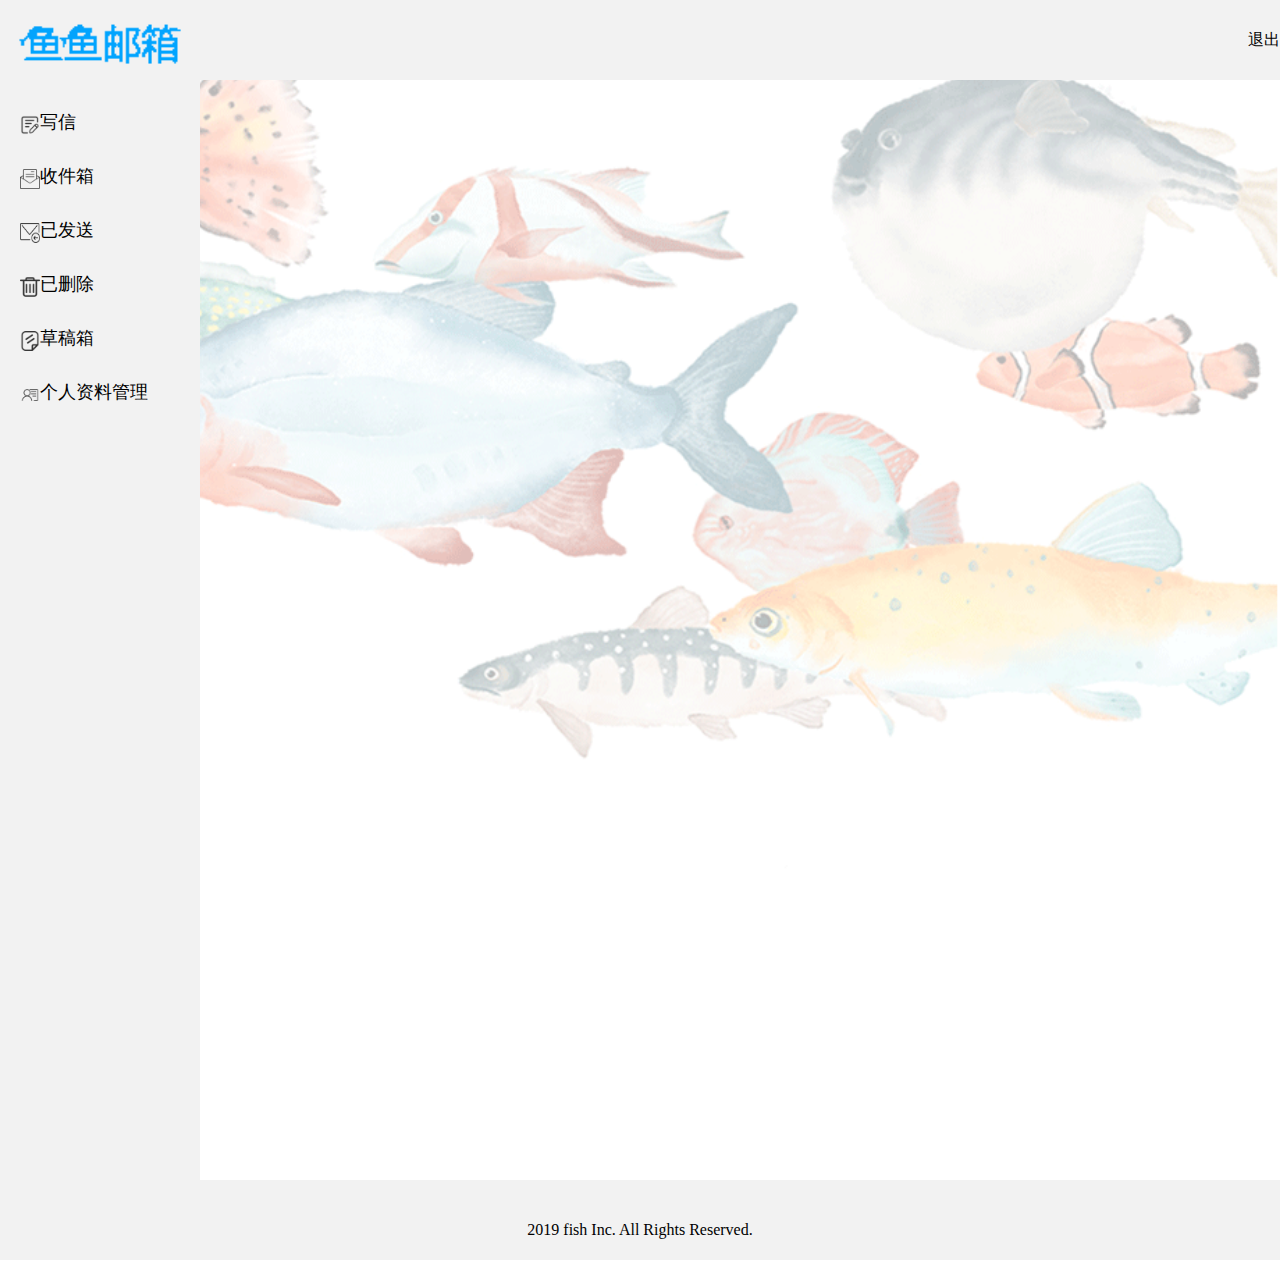
<file: 邮箱系统/index.html>
<!doctype html>
<html>
<head>
<meta charset="utf-8">
<title>首页</title><link rel="stylesheet" type="text/css" href="css/public.css"><link rel="stylesheet" type="text/css" href="css/index.css">
</head>


<body style="background-image:url(images/in-bg.png); background-size:cover; background-repeat:no-repeat;">
 <div>
	
	<!--nav开始-->	
	<div class="nav">
 		<div class="logo left">
   		<img src="images/logo.png">
 		</div>
        <div class="logout"><span class="right"><a href="login.html">退出</a></span></div>
	</div>
    	<!--nav结束-->

    <div class="sidebar">
    <ul class="topnav">
    <li><a href="write.html"><img src="images/写信.png">写信</a></li>
    <li><a href="receive.html"><img src="images/收信件.png">收件箱</a></li>
    <li><a href="#"><img src="images/发送.png">已发送</a></li>
    <li><a href="#"><img src="images/删 除.png">已删除</a></li>
    <li><a href="#"><img src="images/草稿箱(1).png">草稿箱</a></li>
    <li><a href="person.html"><img src="images/个人资料 (1).png">个人资料管理</a></li>
    </ul>
    </div>
  
<div class="clears"></div>
<!--content开始-->
	 <div class="content">
     
	</div>	
	<!--content结束-->
    
<div class="clears"></div>
	<!--footer开始-->
	<div class="footer">
    	<p align="center"> 2019 fish Inc. All Rights Reserved.</p>
	</div>
	<!--footer结束-->
</div>

</body>
</html>
</file>
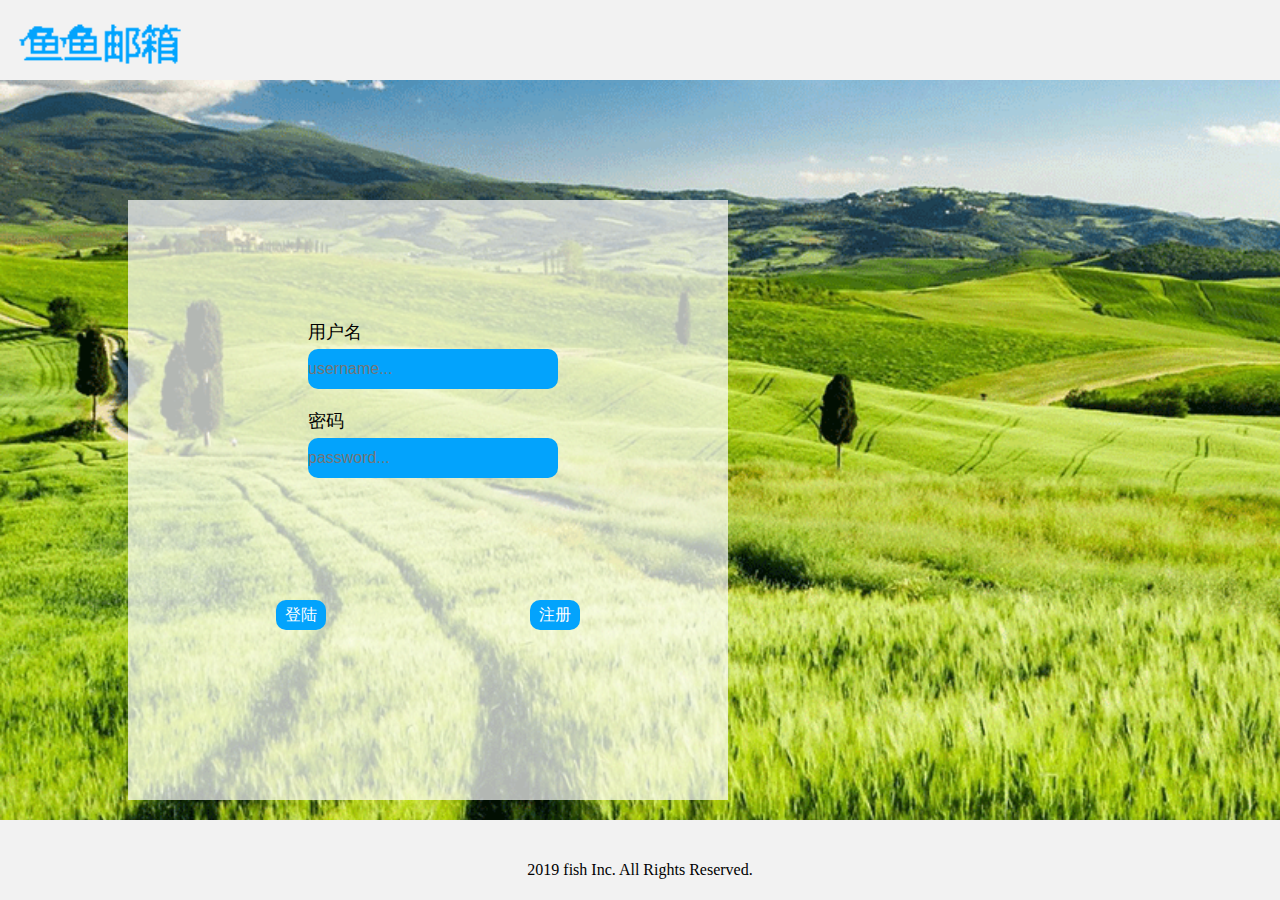
<file: 邮箱系统/login.html>
<!doctype html>
<html>
<head>
	<meta charset="utf-8">
	<meta name="viewport" content="width=device-width, initial-scale=1.0">
    <link rel="stylesheet" href="css/public.css">
	<title>登录</title>
    <style>
        body{
            background: url("images/dl-bg.png") no-repeat center center;

            background-size:cover;

            background-attachment:fixed;
        }

        .logo{
           width: 200px;
            margin-top:10px;
        }
        nav{
            width: 100%;
            height: 80px;
            background:#f2f2f2;
            position: absolute;
            top: 0;
        }
        .content{
            position:absolute;
            left:10%;
            top:200px;
        }
        .back{
            width:600px;
            height:600px;
            position: relative;
            background:rgba(255,255,255,0.7);

        }
        .login{
            position:absolute;
            left:30%;
            top:20%;
            width:200px;

        }

        .login{
            font-family:"微软雅黑";
            color:#000;
            font-size:18px;
        }

        input{
            margin-top: 5px;
            margin-bottom: 20px;
            width:250px;
            height:40px;
            background:#03a3fc;
            border:#03a3fc;
            border-radius:10px;
        }
        .check>input{width:20px; height:20px; float:left; }
        .check p{ font-size:12px; color:#03a3fc; border-bottom:#03a3fc solid 2px; width:120px;}
        .dl{
            position: relative;
            top:50%;
            left:0;
            text-align:center;
        }
        .dl>a>input{background:#03a3fc;width:50px; height:30px; text-align:center; font-size:16px;font-family:"微软雅黑"; border:#03a3fc; border-radius:10px; margin:100px;color:#FFF;}

        .dl>a>input:hover{border:#03a3fc;color:#03a3fc; background:#FFF; transition:1s;}
        .footer{
            width:100%;
            height:80px;
            background: #f2f2f2;
            position: fixed;
            bottom: 0;
        }
        .footer p{ font-size:16px; line-height:100px;}
    </style>

</head>
<body>

<nav>
    <img class="logo" src="images/logo.png">
</nav>
<div class="content">
    <div class="back">
        <form method="post" class="login">

            <table >

                <tr> 用户名
                    <input type="text" name="user" class="user" value=""  placeholder="username..." style="color:#FFF; font-size:16px;">
                </tr>

                <tr> 密码
                    <input type="text" name="pass" class="user" value="" placeholder="password..." style="color:#FFF; font-size:16px;">
                </tr>

            </table>

        </form>

        <div class="clears"></div>
        <div class="dl">
            <a href="login.html"><input type="submit" name="pass" value="登陆"></a>
            <a href="register.html"><input type="submit" name="pass" value="注册"></a>
        </div>

    <!--透明图层结束-->
    </div>
</div>
<!--footer开始-->
<div class="footer">
    <p align="center"> 2019 fish Inc. All Rights Reserved.</p>
</div>
<!--footer结束-->
<div class="bg"></div>
</body>
</html>
</file>
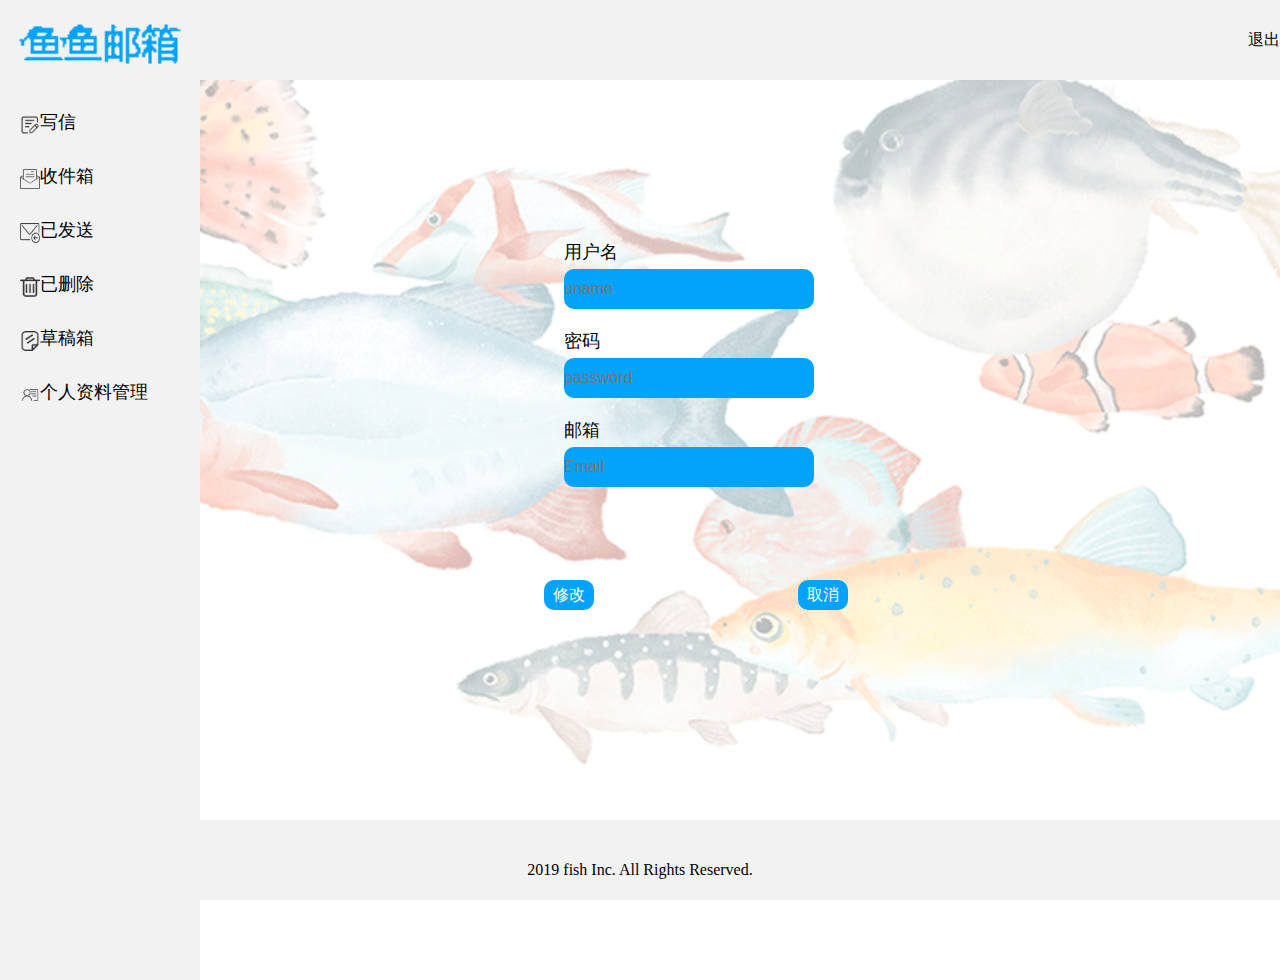
<file: 邮箱系统/person.html>
<!doctype html>
<html>
<head>
<meta charset="utf-8">
<title>个人资料管理</title><link rel="stylesheet" type="text/css" href="css/public.css">
    <style>
        /* CSS Document */
        body{
            background: url("images/in-bg.png") no-repeat center center;

            background-size:cover;

            background-attachment:fixed;
        }

        .nav{background:#f2f2f2;height:80px;position:relative;}
        .nav img{width:200px;}
        .logo{margin-top:10px;}
        .logout{ line-height:80px;}
        .logout:hover a{ color:#03a3fc;}



        .sidebar{font-family:"微软雅黑";color:#000; font-size:18px; background:#f2f2f2; width:200px;position:absolute;top:80px;height: 100%;
        }

        .sidebar li{ margin-top:30px; text-align:left; }


        .topnav img{width:20px;height:20px; margin-top:5px; float:left;margin-left:20px;}


        .topnav li:hover{background:#FFF;}
        .topnav li:hover a{color:#03a3fc;}

        .content{
            position:absolute;
            left:30%;
            top:20%;
            z-index: 999;
        }
        .back{
            width:600px;
            height:600px;
            position: relative;
            background:rgba(255,255,255,0);

        }
        .login{
            position:absolute;
            left:30%;
            top:10%;
            width:200px;

        }

        .login{
            font-family:"微软雅黑";
            color:#000;
            font-size:18px;
        }

        input{
            margin-top: 5px;
            margin-bottom: 20px;
            width:250px;
            height:40px;
            background:#03a3fc;
            border:#03a3fc;
            border-radius:10px;
            z-index: 999;
        }

        .dl{
            position: absolute;
            top:50%;
            left:10%;
            text-align:center;
        }
        .dl>a>input{background:#03a3fc;width:50px; height:30px; text-align:center; font-size:16px;font-family:"微软雅黑"; border:#03a3fc; border-radius:10px; margin:100px;color:#FFF;}

        .dl>a>input:hover{border:#03a3fc;color:#03a3fc; background:#FFF; transition:1s;}


        .footer{
            width:100%;
            height:80px;
            background: #f2f2f2;
            position: fixed;
            bottom: 0;
        }
        .footer p{ font-size:16px; line-height:100px;}
    </style>

<body>
 <div >
	    
	<!--nav开始-->	
	<div class="nav">
 		<div class="logo left">
   		<img src="images/logo.png">
 		</div>
        <div class="logout"><span class="right"><a href="#">退出</a></span></div>
	</div>
    	<!--nav结束-->
	
    <div class="sidebar">
    <ul class="topnav">
    <li><a href="write.html"><img src="images/写信.png">写信</a></li>
    <li><a href="receive.html"><img src="images/收信件.png">收件箱</a></li>
    <li><a href="#"><img src="images/发送.png">已发送</a></li>
    <li><a href="#"><img src="images/删 除.png">已删除</a></li>
    <li><a href="#"><img src="images/草稿箱(1).png">草稿箱</a></li>
    <li><a href="person.html"><img src="images/个人资料 (1).png">个人资料管理</a></li>
    </ul>
    </div>
 
  
<div class="clears"></div>

<!--content开始-->
     <div class="content">
         <div class="back">
             <form method="post" class="login">

                 <table >

                     <tr> 用户名
                         <input type="text" name="user" class="user" value=""  placeholder="uname" style="color:#FFF; font-size:16px;">
                     </tr>

                     <tr> 密码
                         <input type="text" name="pass" class="user" value="" placeholder="password" style="color:#FFF; font-size:16px;">
                     </tr>
                     <tr> 邮箱
                         <input type="text" name="pass" class="user" value="" placeholder="Email" style="color:#FFF; font-size:16px;">
                     </tr>

                 </table>

             </form>

             <div class="clears"></div>
             <div class="dl">
                 <a href="#"><input type="submit" name="pass" value="修改"></a>
                 <a href="#"><input type="submit" name="pass" value="取消"></a>
             </div>

             <!--透明图层结束-->
         </div>
     </div>
	<!--content结束-->
    
   
<div class="clears"></div>
	<!--footer开始-->
	<div class="footer">
    	<p align="center"> 2019 fish Inc. All Rights Reserved.</p>
	</div>
	<!--footer结束-->
</div>

</body>
</html>
</file>
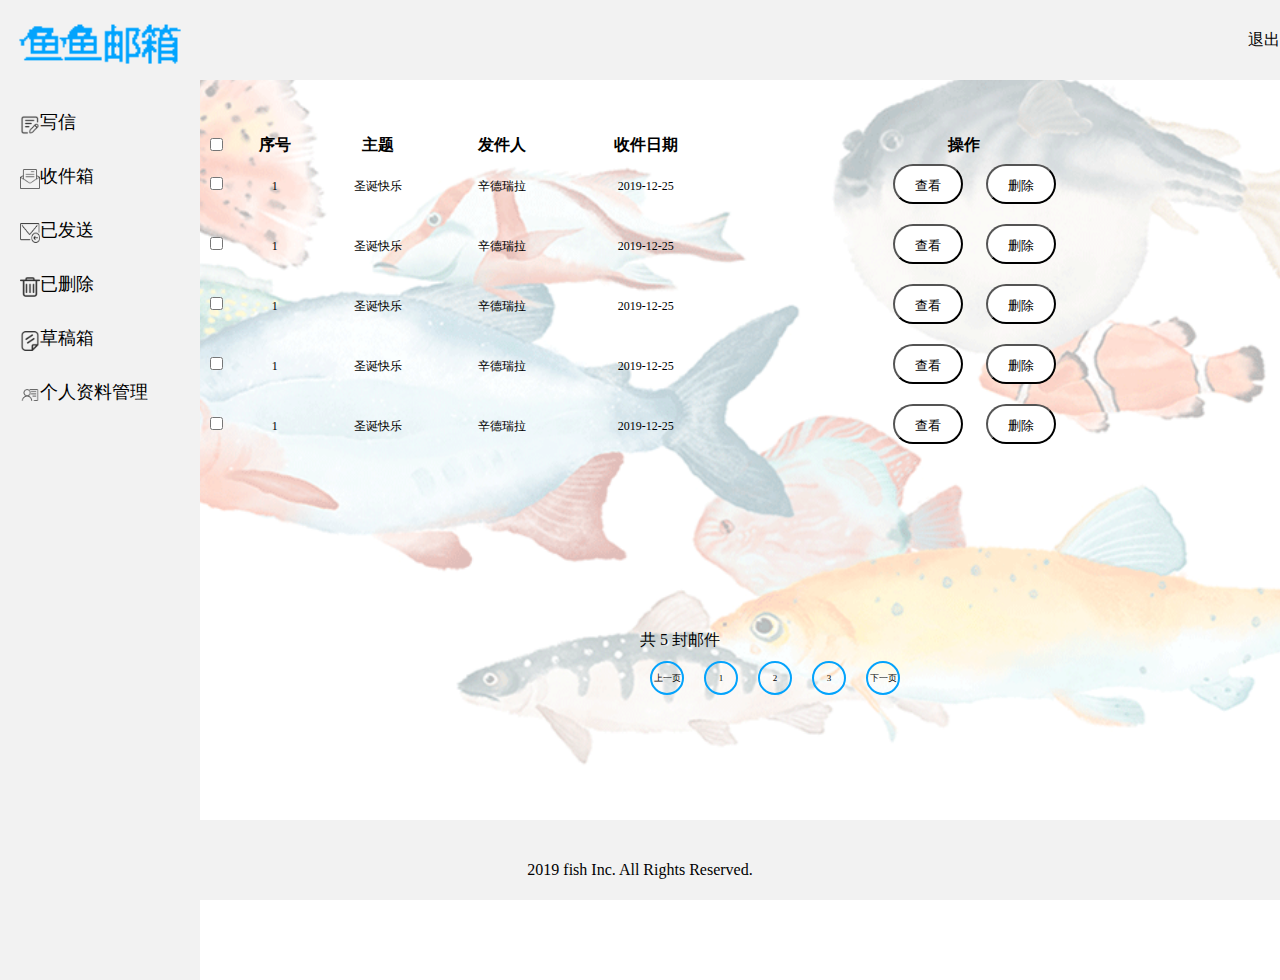
<file: 邮箱系统/receive.html>
<!doctype html>
<html>
<head>
<meta charset="utf-8">
<title>收信箱</title><link rel="stylesheet" type="text/css" href="css/public.css">
    <style>
        /* CSS Document */

        body{
            background: url("images/in-bg.png") no-repeat center center;

            background-size:cover;

            background-attachment:fixed;
        }

        .nav{background:#f2f2f2;height:80px;position:relative;}
        .nav img{width:200px;}
        .logo{margin-top:10px;}
        .logout{ line-height:80px;}
        .logout:hover a{ color:#03a3fc;}



        .sidebar{font-family:"微软雅黑";color:#000; font-size:18px; background:#f2f2f2; width:200px;position:absolute;top:80px;height: 100%;
        }

        .sidebar li{ margin-top:30px; text-align:left; }


        .topnav img{width:20px;height:20px; margin-top:5px; float:left;margin-left:20px;}


        .topnav li:hover{background:#FFF;}
        .topnav li:hover a{color:#03a3fc;}

        .content table{ float:left; margin-left:200px; width:1000px;}
        .content table{ position:absolute; top:15%;}

        .content tbody>tr{ line-height:60px; text-align:center; font-size:12px;}

        .content tbody tr:hover {background:#FFF; color:#03a3fc;}

        .but>button{background:#FFF; margin-left:20px; cursor:pointer; border-radius:20px; width:70px; height:40px;transition:1s; text-align:center; line-height:40px;}
        .but>button:hover{background:#03a3fc; transition:0s; }
        .but>button:hover a{color:#FFF;transition:0s;}



        .rec{ position:absolute; top:70%; left:50%;}
        .date li{ float:left; width:30px; height:30px;border:#03a3fc 2px solid; border-radius:50px; margin:10px; text-align:center; font-size:9px; line-height:30px;transition:2s;}
        .date li:hover{background:#03a3fc;}
        .date li:hover a{color:#FFF;}


        .footer{
            width:100%;
            height:80px;
            background: #f2f2f2;
            position: fixed;
            bottom: 0;
        }
        .footer p{ font-size:16px; line-height:100px;}
    </style>
</head>

<body>
 <div >
	    
	<!--nav开始-->	
	<div class="nav">
 		<div class="logo left">
   		<img src="images/logo.png">
 		</div>
        <div class="logout"><span class="right"><a href="#">退出</a></span></div>
	</div>
    	<!--nav结束-->
	
    <div class="sidebar">
    <ul class="topnav">
    <li><a href="write.html"><img src="images/写信.png">写信</a></li>
    <li><a href="receive.html"><img src="images/收信件.png">收件箱</a></li>
    <li><a href="#"><img src="images/发送.png">已发送</a></li>
    <li><a href="#"><img src="images/删 除.png">已删除</a></li>
    <li><a href="#"><img src="images/草稿箱(1).png">草稿箱</a></li>
    <li><a href="person.html"><img src="images/个人资料 (1).png">个人资料管理</a></li>
    </ul>
    </div>
 
  
<div class="clears"></div>
<!--content开始-->
 <div class="content">
  	
     	<form class="form ">
        	<table class="table" cellpadding="0" cellspacing="0">
            	<thead>
                <tr>
                <th><input type="checkbox"></th><th >序号</th><th>主题</th><th>发件人</th><th>收件日期</th><th>操作</th>
              </tr>
                </thead>
                <tbody>
                <tr>
                <td><input type="checkbox"></td>
              <td>1</td>
              <td>圣诞快乐</td>
              <td>辛德瑞拉</td>
              <td>2019-12-25</td>
              <td>
             <div class="but">
                 <button><a href="#">查看</a></button>
                 <button><a href="#">删除</a></button>
             </div>
              </td>
                </tr>
                </tbody>
                <tbody>
                <tr>
                <td><input type="checkbox"></td>
              <td>1</td>
              <td>圣诞快乐</td>
              <td>辛德瑞拉</td>
              <td>2019-12-25</td>
              <td>
              <div class="but">
                 <button><a href="#">查看</a></button>
                 <button><a href="#">删除</a></button>
             </div>
              </td>
                </tr>
                </tbody>
                <tbody>
                <tr>
                <td><input type="checkbox"></td>
              <td>1</td>
              <td>圣诞快乐</td>
              <td>辛德瑞拉</td>
              <td>2019-12-25</td>
              <td>

             <div class="but">
                 <button><a href="#">查看</a></button>
                 <button><a href="#">删除</a></button>
             </div>
              </td>
                </tr>
                </tbody>
                <tbody>
                <tr>
                <td><input type="checkbox"></td>
              <td>1</td>
              <td>圣诞快乐</td>
              <td>辛德瑞拉</td>
              <td>2019-12-25</td>
              <td>
              <div class="but">
                 <button><a href="#">查看</a></button>
                 <button><a href="#">删除</a></button>
             </div>
              </td>
                </tr>
                </tbody>
                <tbody>
                <tr>
                <td><input type="checkbox"></td>
              <td>1</td>
              <td>圣诞快乐</td>
              <td>辛德瑞拉</td>
              <td>2019-12-25</td>
              <td>
              <div class="but">
                 <button><a href="#">查看</a></button>
                 <button><a href="#">删除</a></button>
             </div>
              </td>
                </tr>
                </tbody>
        </form>
        
   <div class="rec right">
  共 5 封邮件  <div class="date">
    <ul>
      <li><a href="#">上一页</a></li>
      <li><a href="#">1</a></li>
      <li><a href="#">2</a></li>
      <li><a href="#">3</a></li>
      <li><a href="#">下一页</a></li>
    </ul>
  </div>
   </div>
</div>

<div class="clears"></div>
    <!--content结束-->
   
<div class="clears"></div>
	<!--footer开始-->
	<div class="footer">
    	<p align="center"> 2019 fish Inc. All Rights Reserved.</p>
	</div>
	<!--footer结束-->
</div>

</body>
</html>
</file>
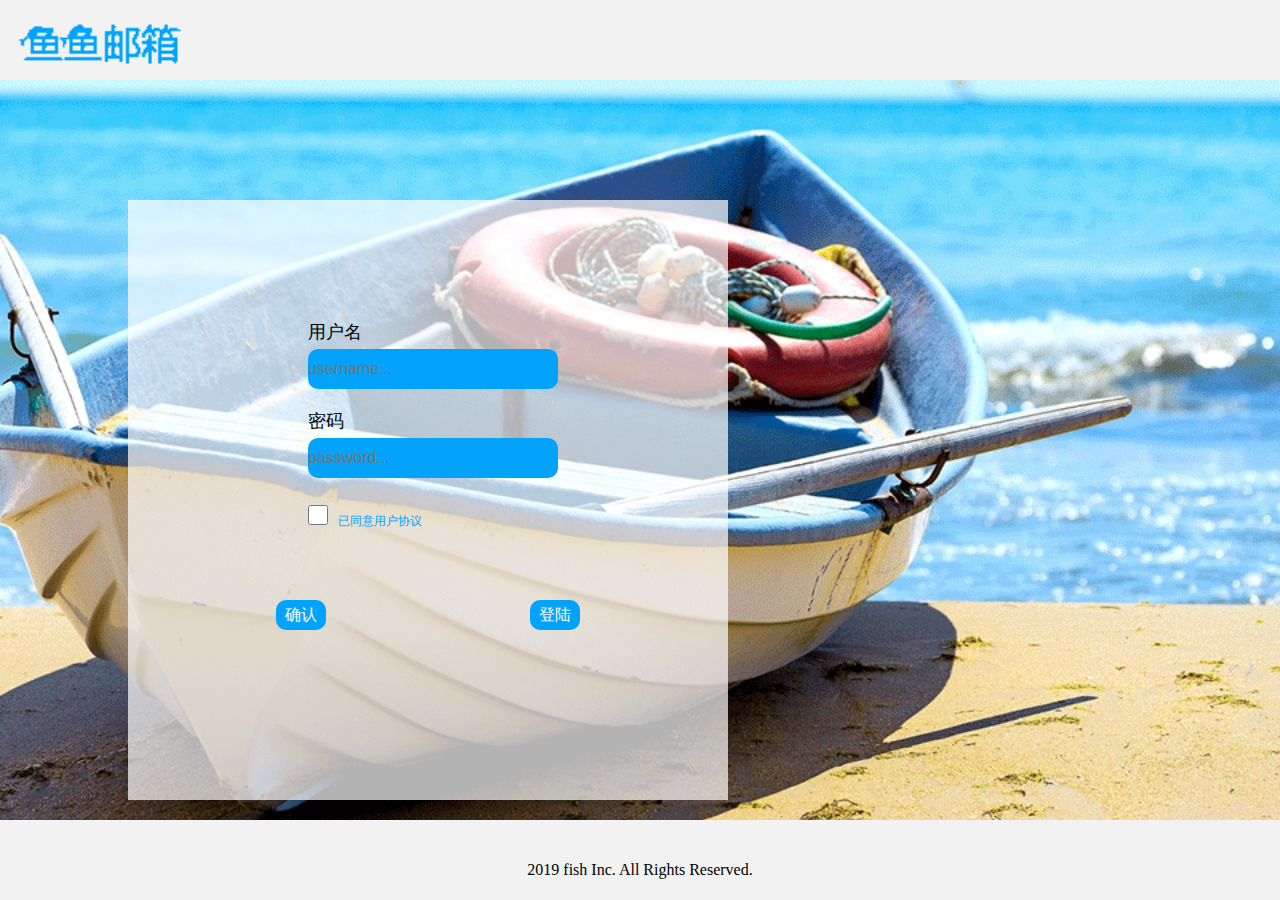
<file: 邮箱系统/register.html>
<!doctype html>
<html>
<head>
	<meta charset="utf-8">
	<meta name="viewport" content="width=device-width, initial-scale=1.0">
	<link rel="stylesheet" href="css/public.css">
	<title>注册</title>
	<style>
		body{
			background: url("images/zc-bg.png") no-repeat center center;

			background-size:cover;

			background-attachment:fixed;
		}

		.logo{
			width: 200px;
			margin-top:10px;
		}
		nav{
			width: 100%;
			height: 80px;
			background:#f2f2f2;
			position: absolute;
			top: 0;
		}
		.content{
			position:absolute;
			left:10%;
			top:200px;
		}
		.back{
			width:600px;
			height:600px;
			position: relative;
			background:rgba(255,255,255,0.7);

		}
		.login{
			position:absolute;
			left:30%;
			top:20%;
			width:200px;

		}


		.login{
			font-family:"微软雅黑";
			color:#000;
			font-size:18px;
		}

		input{
			margin-top: 5px;
			margin-bottom: 20px;
			width:250px;
			height:40px;
			background:#03a3fc;
			border:#03a3fc;
			border-radius:10px;
		}
		.check>input{
			width:20px;
			height:20px;
			margin-right: 10px;
			line-height: 30px;
		}
		.check{
			font-size:12px;
			height: 30px;
			position: absolute;
			left: 30%;
			top: 50%;
			color:#03a3fc;
			z-index: 999;
		}

		.dl{
			position: relative;
			top:50%;
			left:0;
			text-align:center;
		}
		.dl>a>input{background:#03a3fc;width:50px; height:30px; text-align:center; font-size:16px;font-family:"微软雅黑"; border:#03a3fc; border-radius:10px; margin:100px;color:#FFF;}

		.dl>a>input:hover{border:#03a3fc;color:#03a3fc; background:#FFF; transition:1s;}
		.footer{
			width:100%;
			height:80px;
			background: #f2f2f2;
			position: fixed;
			bottom: 0;
		}
		.footer p{ font-size:16px; line-height:100px;}
		@media screen and(max-width: 765px){
			body{
				background: url("images/zc-bg.png") no-repeat center center;

				background-size:cover;

				background-attachment:fixed;
			}
			nav{
				width: 100%;
				height: 80px;
				background:#f2f2f2;
				position: absolute;
				top: 0;
			}
			.content{
				position: relative;
				width:50%;
				margin: auto auto;
			}
			.back{
				width:50%;
				height:50%;
				position: relative;
				background:rgba(255,255,255,0.7);

			}
			.login{
				position:absolute;
				left:30%;
				top:20%;
				width:200px;

			}
			input{
				margin-top: 5px;
				margin-bottom: 20px;
				width:50px;
				height:30px;
				background:#03a3fc;
				border:#03a3fc;
				border-radius:10px;
			}
			.footer{
				width:100%;
				height:80px;
				background: #f2f2f2;
				position: fixed;
				bottom: 0;
			}
		}
	</style>

</head>
<body>

<nav>
	<img class="logo" src="images/logo.png">
</nav>
<div class="content">
	<div class="back">
		<form method="post" class="login">

			<table >

				<tr> 用户名
					<input type="text" name="user" class="user" value=""  placeholder="username..." style="color:#FFF; font-size:16px;">
				</tr>

				<tr> 密码
					<input type="text" name="pass" class="user" value="" placeholder="password..." style="color:#FFF; font-size:16px;">
				</tr>

			</table>

		</form>
		<div class="check" >
			<input type="checkbox" name="" id="">已同意用户协议
		</div>

		<div class="clears"></div>
		<div class="dl">
            <a href="login.html"><input type="submit" name="pass" value="确认"></a>
            <a href="login.html"><input type="submit" name="pass" value="登陆"></a>
		</div>

		<!--透明图层结束-->
	</div>
</div>
<!--footer开始-->
<div class="footer">
	<p align="center"> 2019 fish Inc. All Rights Reserved.</p>
</div>
<!--footer结束-->
<div class="bg"></div>
</body>
</html>
</file>
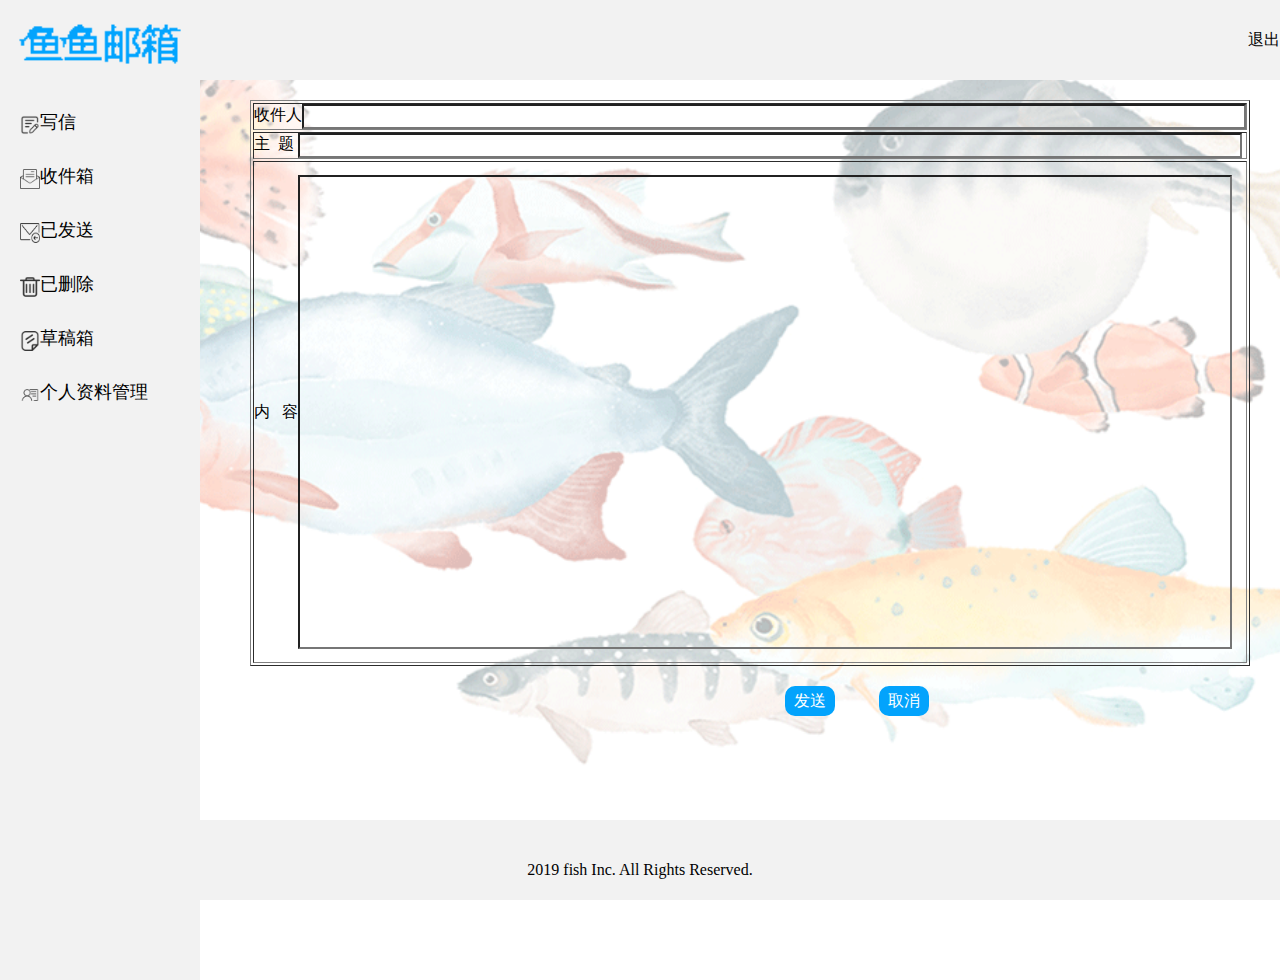
<file: 邮箱系统/write.html>
<!doctype html>
<html>
<head>
<meta charset="utf-8">
    <meta name="viewport" content="width=device-width, initial-scale=1.0">
<title>写信</title><link rel="stylesheet" type="text/css" href="css/public.css">
    <style>
        /* CSS Document */
        body{
            background: url("images/in-bg.png") no-repeat center center;

            background-size:cover;

            background-attachment:fixed;
        }

        .nav{background:#f2f2f2;height:80px;position:relative;}
        .nav img{width:200px;}
        .logo{margin-top:10px;}
        .logout{ line-height:80px;}
        .logout:hover a{ color:#03a3fc;}



        .sidebar{font-family:"微软雅黑";color:#000; font-size:18px; background:#f2f2f2; width:200px;position:absolute;top:80px;height: 100%;
        }

        .sidebar li{ margin-top:30px; text-align:left; }


        .topnav img{width:20px;height:20px; margin-top:5px; float:left;margin-left:20px;}


        .topnav li:hover{background:#FFF;}
        .topnav li:hover a{color:#03a3fc;}

        .content{margin-left:250px; margin-top:20px;position: relative; }
        .content input{text-align:left; line-height:30px;}
        #re{width:1000px; height:20px;text-align:left;}
        #title{width:1000px; height:20px;text-align:left;}
        #nr{width:1000px; height:500px; text-align:left;}

        .dl{
            position: absolute;
            text-align:center;
            left:50%;
        }
        .dl>input{
            background:#03a3fc;
            width:50px;
            height:30px;
            text-align:center;
            font-size:16px;
            font-family:"微软雅黑";
            border:#03a3fc;
            border-radius:10px;
            margin:20px;
            color:#FFF;
        }

        .dl>input:hover{border:#03a3fc;color:#03a3fc; background:#FFF; transition:1s;}



        .footer{
            width:100%;
            height:80px;
            background: #f2f2f2;
            position: fixed;
            bottom: 0;
        }
        .footer p{ font-size:16px; line-height:100px;}
        @media screen and(max-width: 765px){
            body{
                background: url("images/zc-bg.png") no-repeat center center;

                background-size:cover;

                background-attachment:fixed;
            }
            nav{
                width: 100%;
                height: 80px;
                background:#f2f2f2;
                position: absolute;
                top: 0;
            }
            .content{
                position: relative;
                width:50%;
                margin: auto auto;
            }
            
            input{
                margin-top: 5px;
                margin-bottom: 20px;
                width:50px;
                height:30px;
                background:#03a3fc;
                border:#03a3fc;
                border-radius:10px;
            }
            .footer{
                width:100%;
                height:80px;
                background: #f2f2f2;
                position: fixed;
                bottom: 0;
            }
        }
    </style>

</head>

<body>
 <div>

	<!--nav开始-->	
	<div class="nav">
 		<div class="logo left">
   		<img src="images/logo.png">
 		</div>
        <div class="logout"><span class="right"><a href="login.html">退出</a></span></div>
	</div>
    	<!--nav结束-->

    <div class="sidebar">
    <ul class="topnav">
    <li><a href="write.html"><img src="images/写信.png">写信</a></li>
    <li><a href="receive.html"><img src="images/收信件.png">收件箱</a></li>
    <li><a href="#"><img src="images/发送.png">已发送</a></li>
    <li><a href="#"><img src="images/删 除.png">已删除</a></li>
    <li><a href="#"><img src="images/草稿箱(1).png">草稿箱</a></li>
    <li><a href="person.html"><img src="images/个人资料 (1).png">个人资料管理</a></li>
    </ul>
    </div>
  
<div class="clears"></div>
<!--content开始-->
	 <div class="content">
    <table width="1000" border="1">
  <tr>
    <td id="re">收件人<input type="text" name="user" value="" style="background:none; width:940px; height:20.8px"></td>
  </tr>
  <tr>
    <td id="title">主&nbsp;&nbsp;题 <input type="text" name="title" value="" style="background:none;width:940px; height:20.8px;"></td>
  </tr>
  <tr>
   <td id="nr">内&nbsp;&nbsp;&nbsp;容<input type="text" name="content" value="" style="background:none;width:930px; height:470px;"></td>
  </tr>
</table>
	<div class="dl">
	<input type="submit" name="send" value="发送">
	<input type="submit" name="qx" value="取消">
	</div>
     </div>
	<!--content结束-->
    
<div class="clears"></div>
	<!--footer开始-->
	<div class="footer">
    	<p align="center"> 2019 fish Inc. All Rights Reserved.</p>
	</div>
	<!--footer结束-->
</div>

</body>
</html>
</file>
<file: 邮箱系统/css/public.css>
/* CSS Document */
*{ margin:0; padding:0;}
ul,li,ol{ list-style:none;}
a{ text-decoration:none; color:#000;}
img{border: 0;}
.clears{
	 clear:both;
	 height:0;
	 line-height:0;
	 overflow:hidden;
	 font-size:0;
	 }
.left{ float:left;}
.right{float:right;}
</file>
<file: 邮箱系统/css/index.css>
/* CSS Document */


.nav{background:#f2f2f2;height:80px;position:relative;}
.nav img{width:200px;}
.logo{margin-top:10px;}
.logout{ line-height:80px;}
.logout:hover a{ color:#03a3fc;}
.bg img{ width:100%; position:absolute; left:200px;}


.sidebar{font-family:"微软雅黑";color:#000; font-size:18px; background:#f2f2f2; width:200px;position:absolute;top:80px; height:1150px;
}

.sidebar li{ margin-top:30px; text-align:left; }


.topnav img{width:20px;height:20px; margin-top:5px; float:left;margin-left:20px;}


.topnav li:hover{background:#FFF;} 
.topnav li:hover a{color:#03a3fc;}



.footer{background:#f2f2f2;height:80px;position:relative; top:1100px;}
.footer p{ font-size:16px; line-height:100px;}
</file>
